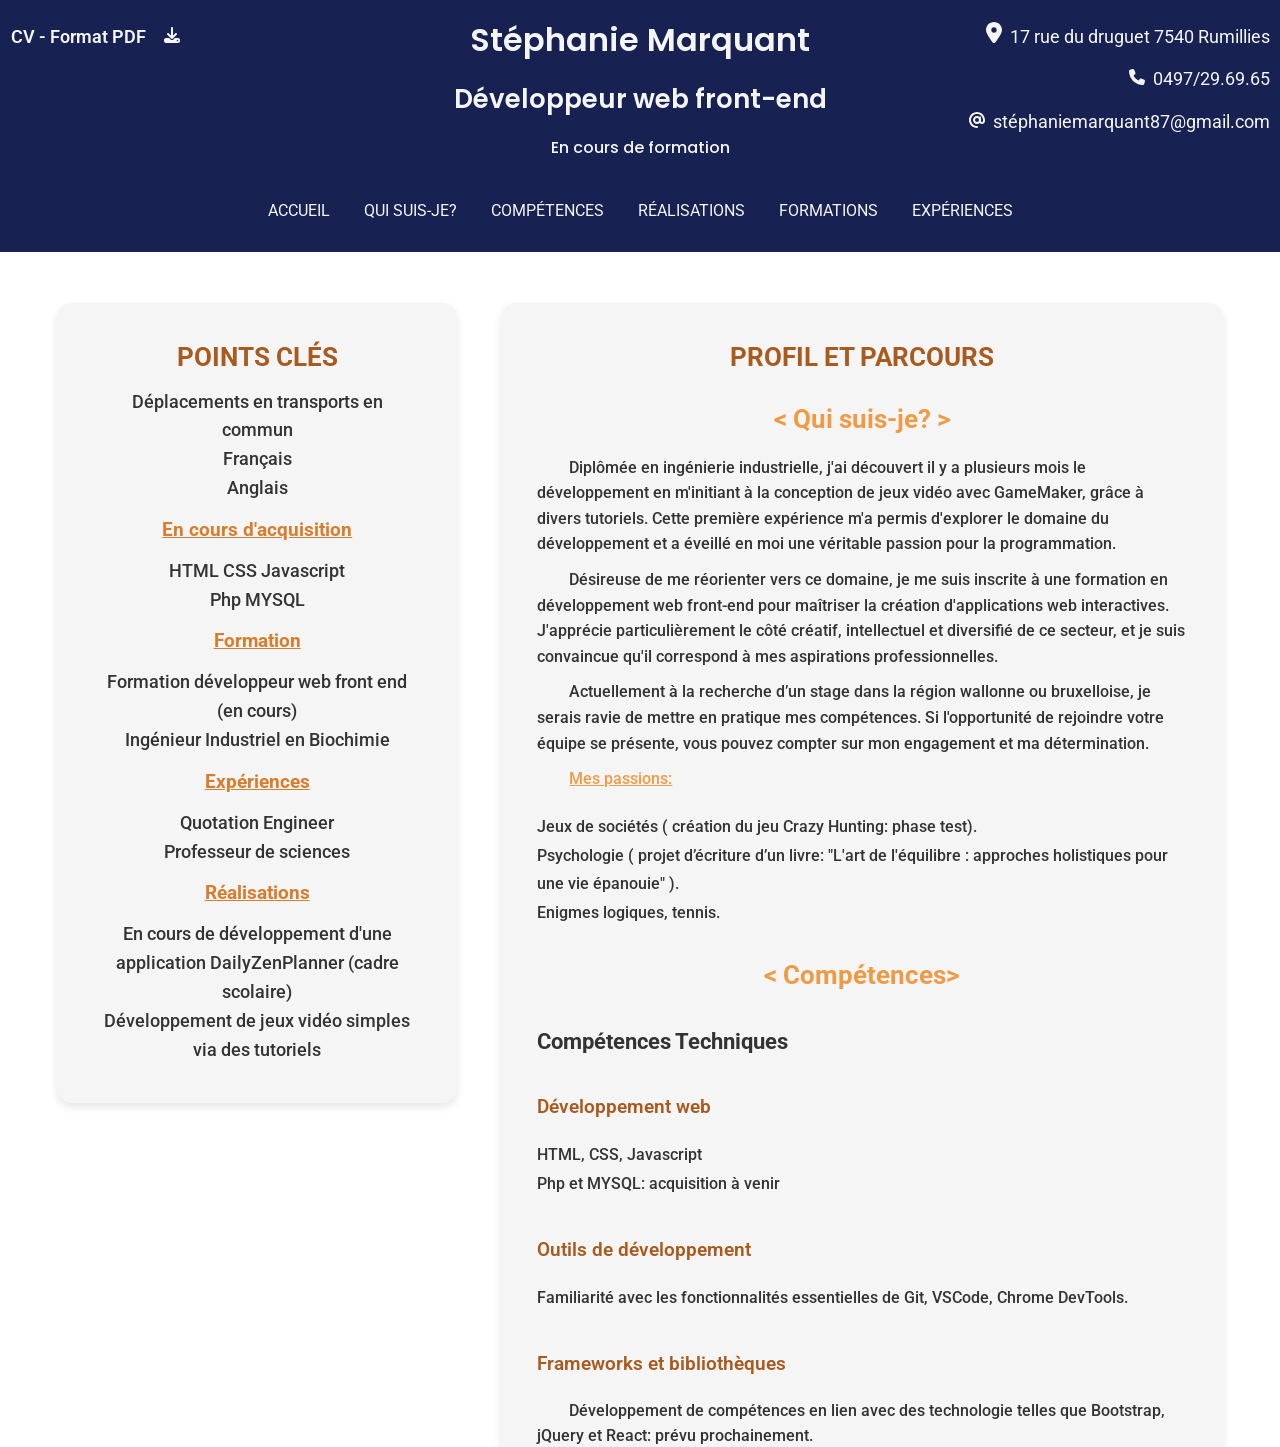
<file: index.html>
<!DOCTYPE html>
<html lang="fr">
<head>
  <meta charset="UTF-8" />
  <meta name="viewport" content="width=device-width, initial-scale=1.0" />

    <!-- Bien que cela soit correct, assure-toi que la balise <meta name="viewport"> est aussi présente et bien formée, ce qui est déjà fait. -->

  <title>CV Stéphanie Marquant- Développeur Front End en formation en recherche de Stage </title>

  <link rel="stylesheet" href="./style.css" />
  <link rel="stylesheet" href="./style-mediaqueries.css" />
  <style>
 
    /* Importation des polices depuis Google Fonts */
    @import url('https://fonts.googleapis.com/css2?family=Roboto:ital,wght@0,100;0,300;0,400;0,500;0,700;0,900;1,100;1,300;1,400;1,500;1,700;1,900&display=swap');
    @import url('https://fonts.googleapis.com/css2?family=Poppins:ital,wght@0,100;0,200;0,300;0,400;0,500;0,600;0,700;0,800;0,900;1,100;1,200;1,300;1,400;1,500;1,600;1,700;1,800;1,900&display=swap');

  </style>
</head>
<body>
 
  <header>
    <div class="flexDirectionColonne">
      <div class="smallScreen infosEtNav flexDirectionLigne">

        <span class="iconeLarge versFooter">
          <a
                id="adresse"
                href="https://www.google.com/maps?q=17+rue+du+Druguet,+7540+Rumillies" target="_blank"
                  class="blanc-bleu "><svg class="iconeLarge" xmlns="http://www.w3.org/2000/svg" viewBox="0 0 384 512"><!--!Font Awesome Free 6.6.0 by @fontawesome - https://fontawesome.com License - https://fontawesome.com/license/free Copyright 2024 Fonticons, Inc.--><path d="M215.7 499.2C267 435 384 279.4 384 192C384 86 298 0 192 0S0 86 0 192c0 87.4 117 243 168.3 307.2c12.3 15.3 35.1 15.3 47.4 0zM192 128a64 64 0 1 1 0 128 64 64 0 1 1 0-128z"/></svg>
          </a
              >
        </span>
        <span>
          <a id="telephone"  href="tel:+32497296965"
                class="blanc-bleu versFooter iconeLarge" ><svg class="iconeLarge" xmlns="http://www.w3.org/2000/svg" viewBox="0 0 512 512"><!--!Font Awesome Free 6.6.0 by @fontawesome - https://fontawesome.com License - https://fontawesome.com/license/free Copyright 2024 Fonticons, Inc.--><path d="M164.9 24.6c-7.7-18.6-28-28.5-47.4-23.2l-88 24C12.1 30.2 0 46 0 64C0 311.4 200.6 512 448 512c18 0 33.8-12.1 38.6-29.5l24-88c5.3-19.4-4.6-39.7-23.2-47.4l-96-40c-16.3-6.8-35.2-2.1-46.3 11.6L304.7 368C234.3 334.7 177.3 277.7 144 207.3L193.3 167c13.7-11.2 18.4-30 11.6-46.3l-40-96z"/></svg>
            </a>
        </span>
        <span>
            <a href="mailto:stephaniemarquant87@gmail.com"  id="adresseMail"
                class="blanc-bleu versFooter iconeLarge"> 
              <svg class="iconeLarge"xmlns="http://www.w3.org/2000/svg" viewBox="0 0 512 512"><!--!Font Awesome Free 6.6.0 by @fontawesome - https://fontawesome.com License - https://fontawesome.com/license/free Copyright 2024 Fonticons, Inc.--><path d="M256 64C150 64 64 150 64 256s86 192 192 192c17.7 0 32 14.3 32 32s-14.3 32-32 32C114.6 512 0 397.4 0 256S114.6 0 256 0S512 114.6 512 256l0 32c0 53-43 96-96 96c-29.3 0-55.6-13.2-73.2-33.9C320 371.1 289.5 384 256 384c-70.7 0-128-57.3-128-128s57.3-128 128-128c27.9 0 53.7 8.9 74.7 24.1c5.7-5 13.1-8.1 21.3-8.1c17.7 0 32 14.3 32 32l0 80 0 32c0 17.7 14.3 32 32 32s32-14.3 32-32l0-32c0-106-86-192-192-192zm64 192a64 64 0 1 0 -128 0 64 64 0 1 0 128 0z"/></svg></a
              >
        </span>
        <span id="sideBarSymbole">
          <ul>
            <div class="toggle-btn" id="toggle-btn">
              <span></span>
              <span></span>
              <span></span>
            </div>
          </ul>
        </span>
      </div>
      <nav id="sideBar" class="content">
        <ul>
          <li ><button class="showAll accueil buttonExperiences" role="button" aria-label="Afficher la section accueil">Accueil</button></li>
          <li><button class="hideModularArea2 showModularArea1" aria-label="Afficher la section points clés" >Points Clés</button></li>
          <li><button class="hideModularArea1 showAllSectionsArea2" aria-label="Afficher la section profil et parcours">Profil et parcours</button></li>
          <li><button class="hideModularArea1 showModularArea2 buttonAboutMe" aria-label="Afficher la section Qui suis-je?">Qui suis-je?</button></li>
          <li><button class="hideModularArea1 showModularArea2 buttonCompetences" role="button" aria-label="Afficher la section compétences">Compétences</button></li>
          <li> <button class="hideModularArea1 showModularArea2 buttonRealisations buttonRealisations" role="button" aria-label="Afficher la section réalisations">Réalisations</button></li>
          <li > <button class="hideModularArea1 showModularArea2 buttonFormations" role="button" aria-label="Afficher la section formations"> Formations</button></li>
          <li ><button class="hideModularArea1 showModularArea2 buttonExperiences" role="button" aria-label="Afficher la section expériences">Expériences</button></li>
          <li><button class="hideModularArea1 hideModularArea2 contacts" aria-label="Afficher la section contacts" >Contacts</button></li>
          <li><button class="hideModularArea1 hideModularArea2 telechargement" aria-label="Afficher la section téléchargement">Documents</button></li>
        </ul>
      </nav>


      <div
          class="itemHeader"
          id="content">
          <h1 class="blanc-bleu fontSizeHeaderh1">Stéphanie Marquant</h1>

          <h2 class="blanc-bleu fontSizeHeaderh2">Développeur web front-end</h2>
          <h3 class="blanc-bleu fontSizeHeaderh3">En cours de formation</h3>
      </div>
        <!-- petit écran<1000 -->
          <!-- Navigation mobile (petit écran) -->
      
        <!-- <nav class="positionAbsolute with-margin-right " id="navBarSpecialSmallScreen">
          <ul class="flexDirectionLigne">
            <li><button class="bleu-clair showModularArea1 showModularArea2" id="Accueil">Accueil</button></li>
            <li>
              <button class="bleu-clair hideModularArea2 showModularArea1" id="infoImportantes">
                  Points Clés
              </button>
            </li>
            <li>
              <button class="bleu-clair hideModularArea1 showModularArea2" id="details">
                  Profil et Parcours
              </button>
            </li>
          </ul>
        </nav> -->
      </div>
        <!-- normal screen >1000 -->
      <div class="normalScreen infosEtNav hideScreen">
        <div class="versFooter contact"id="contacts">
          <ul class="flexDirectionColonne">
            <li >
            <a
                  id="adresse"
                  href="#contact"
                  class="blanc-bleu "><svg class="icone" xmlns="http://www.w3.org/2000/svg" viewBox="0 0 384 512"><!--!Font Awesome Free 6.6.0 by @fontawesome - https://fontawesome.com License - https://fontawesome.com/license/free Copyright 2024 Fonticons, Inc.--><path d="M215.7 499.2C267 435 384 279.4 384 192C384 86 298 0 192 0S0 86 0 192c0 87.4 117 243 168.3 307.2c12.3 15.3 35.1 15.3 47.4 0zM192 128a64 64 0 1 1 0 128 64 64 0 1 1 0-128z"/></svg>&nbsp;&nbsp;17 rue du druguet 7540 Rumillies</a
              >
            </li>
            <li>
              <a id="telephoneComplet" href="#contact"
                class="blanc-bleu" ><svg class="icone" xmlns="http://www.w3.org/2000/svg" viewBox="0 0 512 512"><!--!Font Awesome Free 6.6.0 by @fontawesome - https://fontawesome.com License - https://fontawesome.com/license/free Copyright 2024 Fonticons, Inc.--><path d="M164.9 24.6c-7.7-18.6-28-28.5-47.4-23.2l-88 24C12.1 30.2 0 46 0 64C0 311.4 200.6 512 448 512c18 0 33.8-12.1 38.6-29.5l24-88c5.3-19.4-4.6-39.7-23.2-47.4l-96-40c-16.3-6.8-35.2-2.1-46.3 11.6L304.7 368C234.3 334.7 177.3 277.7 144 207.3L193.3 167c13.7-11.2 18.4-30 11.6-46.3l-40-96z"/></svg>&nbsp;&nbsp;0497/29.69.65
              </a>
            </li>
            <li>
                <a href="#contact" id="adresseMailComplet"
                class="blanc-bleu"> 
                <svg class="icone"xmlns="http://www.w3.org/2000/svg" viewBox="0 0 512 512"><!--!Font Awesome Free 6.6.0 by @fontawesome - https://fontawesome.com License - https://fontawesome.com/license/free Copyright 2024 Fonticons, Inc.--><path d="M256 64C150 64 64 150 64 256s86 192 192 192c17.7 0 32 14.3 32 32s-14.3 32-32 32C114.6 512 0 397.4 0 256S114.6 0 256 0S512 114.6 512 256l0 32c0 53-43 96-96 96c-29.3 0-55.6-13.2-73.2-33.9C320 371.1 289.5 384 256 384c-70.7 0-128-57.3-128-128s57.3-128 128-128c27.9 0 53.7 8.9 74.7 24.1c5.7-5 13.1-8.1 21.3-8.1c17.7 0 32 14.3 32 32l0 80 0 32c0 17.7 14.3 32 32 32s32-14.3 32-32l0-32c0-106-86-192-192-192zm64 192a64 64 0 1 0 -128 0 64 64 0 1 0 128 0z"/></svg>&nbsp;&nbsp;stéphaniemarquant87@gmail.com</a
                >
            </li>
          </ul>
        </div>
        <div class="flexDirectionColonne telechargement versFooter" id="aTelechargerComplet">
          <ul>
            <li><strong>CV - Format PDF</strong><a href="./assets/pdf/cv-stephanie-marquant.pdf" download="CV Stéphanie Marquant- Développeur Web Front End en formation"></a><svg class="icone decalage1em" xmlns="http://www.w3.org/2000/svg" viewBox="0 0 512 512"><!--!Font Awesome Free 6.7.1 by @fontawesome - https://fontawesome.com License - https://fontawesome.com/license/free Copyright 2024 Fonticons, Inc.--><path d="M288 32c0-17.7-14.3-32-32-32s-32 14.3-32 32l0 242.7-73.4-73.4c-12.5-12.5-32.8-12.5-45.3 0s-12.5 32.8 0 45.3l128 128c12.5 12.5 32.8 12.5 45.3 0l128-128c12.5-12.5 12.5-32.8 0-45.3s-32.8-12.5-45.3 0L288 274.7 288 32zM64 352c-35.3 0-64 28.7-64 64l0 32c0 35.3 28.7 64 64 64l384 0c35.3 0 64-28.7 64-64l0-32c0-35.3-28.7-64-64-64l-101.5 0-45.3 45.3c-25 25-65.5 25-90.5 0L165.5 352 64 352zm368 56a24 24 0 1 1 0 48 24 24 0 1 1 0-48z"/></svg></li>
          </ul>
        </div>
          
        <nav class="positionAbsolute with-margin-right " id="navBarHideScreen">
          <ul class="flexDirectionLigne ">
            <li>
              <button class="bleu-clair showModularArea2 showAllSectionsArea2"id="">
                Accueil
              </button>
            </li>
              
            <li>
              <button class="bleu-clair buttonAboutMe" >
                  Qui suis-je?
              </button>
            </li>
            <li>
              <button class="bleu-clair buttonCompetences" id="">
                  Compétences
              </button>
            </li>
            <li>
              <button class="bleu-clair buttonRealisations" id="">
                Réalisations
                </button>
            </li>
            <li>
              <button class="bleu-clair buttonFormations" id=""> 
                Formations
              </button>
            </li>
            <li>
              <button class="bleu-clair buttonExperiences"id="">
                Expériences
              </button>
            </li>
       
          </ul>
        </nav>
      </div>
        <!-- Barre latérale -->

        <!-- Titre principaux -->
    </div>
  </header>
  <div class="partie2 displayBlock" >
    <main id="main">
      <div class="card forSmallScreen displayNone"id="modularAreaSmallScreen">
        <h3 class="center  nuance5">En recherche de stage</h3>
        <div class="paddingIdentite">
        
          <img
          src="./assets/images/photo.png"
                  alt="photo de Stéphanie Marquant"
                  id=""
                  class="colonne centerImage identiteSmallScreen "
          />
          
        </div>

          <h3 class="center">
            <a id="telephoneComplet" href="#contact"
              class=" grisFonce textalignCenter" ><svg class="icone grisFonce" xmlns="http://www.w3.org/2000/svg" viewBox="0 0 512 512"><!--!Font Awesome Free 6.6.0 by @fontawesome - https://fontawesome.com License - https://fontawesome.com/license/free Copyright 2024 Fonticons, Inc.--><path d="M164.9 24.6c-7.7-18.6-28-28.5-47.4-23.2l-88 24C12.1 30.2 0 46 0 64C0 311.4 200.6 512 448 512c18 0 33.8-12.1 38.6-29.5l24-88c5.3-19.4-4.6-39.7-23.2-47.4l-96-40c-16.3-6.8-35.2-2.1-46.3 11.6L304.7 368C234.3 334.7 177.3 277.7 144 207.3L193.3 167c13.7-11.2 18.4-30 11.6-46.3l-40-96z"/></svg>&nbsp&nbsp0497/29.69.65
            </a>
          </h3>
          <h3 class="center">
              <a href="#contact" id="adresseMailComplet"
              class=" grisFonce center"> 
              <svg class="icone"xmlns="http://www.w3.org/2000/svg" viewBox="0 0 512 512"><!--!Font Awesome Free 6.6.0 by @fontawesome - https://fontawesome.com License - https://fontawesome.com/license/free Copyright 2024 Fonticons, Inc.--><path d="M256 64C150 64 64 150 64 256s86 192 192 192c17.7 0 32 14.3 32 32s-14.3 32-32 32C114.6 512 0 397.4 0 256S114.6 0 256 0S512 114.6 512 256l0 32c0 53-43 96-96 96c-29.3 0-55.6-13.2-73.2-33.9C320 371.1 289.5 384 256 384c-70.7 0-128-57.3-128-128s57.3-128 128-128c27.9 0 53.7 8.9 74.7 24.1c5.7-5 13.1-8.1 21.3-8.1c17.7 0 32 14.3 32 32l0 80 0 32c0 17.7 14.3 32 32 32s32-14.3 32-32l0-32c0-106-86-192-192-192zm64 192a64 64 0 1 0 -128 0 64 64 0 1 0 128 0z"/></svg>&nbsp&nbspstéphaniemarquant87@gmail.com</a
              >
            </h3>
      </div>
    
      <div class="cardContainerAside" id="modularArea1">
          
        <div class="card" id="idCard1">
          <h2 class="nuance5 center">Points Clés</h2>
          <ul class="flexDirectionColonne textAlignCenter justifyContentCenter alignItemCenter">
            <li>Déplacements en transports en commun
            </li>
            <li>Français</li>
            <li>Anglais</li>
          </ul>
           
              <!-- <div id="pointsCle" class="cardResume"> -->
            <!-- <section class="section flexDirectionColonne gridItem2"> -->
          <h3 class=" underline nuance4 center">En cours d'acquisition</h3>
          <ul class="textAlignCenter justifyContentCenter alignItemCenter">
            <li>HTML CSS Javascript</li>
            <li>Php MYSQL</li>
          </ul>
            <!-- <section class="flexDirectionColonne gridItem3" id="formation"> -->
          <h3 class="underline nuance4 center"> Formation </h3>
          <ul class="textAlignCenter justifyContentCenter alignItemCenter">
            <li>
                    Formation développeur web front end (en cours)
            </li>
            <li>
                    Ingénieur Industriel en Biochimie
            </li>
          </ul>
            <!-- </section> -->
            <!-- <section class="section flexDirectionColonne" id="experience"> -->
          <h3 class="underline nuance4 center"> Expériences</h3>
          <span id="experience"></span>
          <ul class="textAlignCenter justifyContentCenter alignItemCenter">
            <li>Quotation Engineer</li>
            <li>Professeur de sciences</li>
          </ul>
            <!-- </section> -->
            <!-- <section class="textSection flexDirectionColonne gridItem4"> -->
          <h3 class="underline nuance4 center">Réalisations</h3>
          <ul class="justifyContentCenter  textAlignCenter alignItemCenter">
            <li> En cours de développement d'une application DailyZenPlanner (cadre scolaire)</li>
            <li> Développement de jeux vidéo simples via des tutoriels</li>   
          </ul>
            <!-- </section> -->
        </div>
  
      </div>
        
       
        
      <div class="cardContainer2 scrollable modularArea2 card " id="modularArea2">
            <!-- </div> -->
        <h2 class="nuance5 center">Profil et parcours</h2>
        <section
                class=" sectionModulable visibleDeBase"
                id="aboutMeSection"
        >
              
            
          <div class="flexDirectionColonne">
            <h3 class="textorange nuance3 center">&#60; Qui suis-je? &#62;</h3>
            <img
              src="./assets/images/photo.png"
                      alt="photo de Stéphanie Marquant"
                      id="imgIdentiteProfil"
                      class="colonne centerImage identite" 
              />
            <p >
  
              Diplômée en ingénierie industrielle, j'ai découvert il y a plusieurs mois le développement en m'initiant à la conception de jeux vidéo avec GameMaker, grâce à divers tutoriels. Cette première expérience m'a permis d'explorer le domaine du développement et a éveillé en moi une véritable passion pour la programmation.
            </p>
            <p>Désireuse de me réorienter vers ce domaine, je me suis inscrite à une formation en développement web front-end pour maîtriser la création d'applications web interactives. J'apprécie particulièrement le côté créatif, intellectuel et diversifié de ce secteur, et je suis convaincue qu'il correspond à mes aspirations professionnelles.</p>
                  
            <p>
                  Actuellement à la recherche d’un stage dans la région wallonne ou bruxelloise, je serais ravie de mettre en pratique mes compétences. Si l'opportunité de rejoindre votre équipe se présente, vous pouvez compter sur mon engagement et ma détermination.
            </p>
            <p><span class="textorange nuance3 center passion underline">Mes passions: </span>
              </p>
            <ul>
              <li>Jeux de sociétés ( création du jeu Crazy Hunting: phase test).</li>
              <li>Psychologie ( projet d’écriture d’un livre: "L'art de l'équilibre :
                approches holistiques pour une vie épanouie" ).</li>
              <li>Enigmes logiques, tennis.</li>
            </ul>
           
          </div>
        </section>
            
        <section class=" flexDirectionColonne sectionModulable" id="competencesSection">
          <div class="flexDirectionColonne textSection " id="competenceTechnique">
            <h3 class="center textorange nuance3">&#60; Compétences&#62;</h3>
            <h4 class=" textorange nuance5"> Compétences Techniques</h4>
            <div id="developpement-web">
              <h5>Développement web</h5>
              <ul>
                <li>HTML, CSS, Javascript</li>
                <li>Php et MYSQL: acquisition à venir</li>
                </ul>
            </div>
      
            <div id="outils-dev">
              <h5>Outils de développement</h5>
              <ul>
                <li>
                    Familiarité avec les fonctionnalités essentielles de Git,
                    VSCode, Chrome DevTools.
                </li>
                </ul>
              </div>
            <div id="frame">
              <h5>Frameworks et bibliothèques</h5>
              <p>
                      Développement de compétences en lien avec des technologie telles
                      que Bootstrap, jQuery et React: prévu prochainement.
              </p>
            </div>
          </div>
          <div class=" flexDirectionColonne " id="competencePersonnelle">
            <h4 class="textorange nuance5"> Compétences personnelles </h4>
            <div class="image-container">
              <img
                      src="./assets/images/photocvclairfinal.png"
                      
                      alt="Mes atouts"
                      class="image-style"
                />
              <div class="overlayLarge noir ">
                <ul>
                  <li class="textOverlay atout1">Analytique</li>
                  <li class=" textOverlay atout2">Critique</li>
                  <li class="textOverlay atout3">Créative</li>
                  <li class="textOverlay atout4">Engagée</li>
                  <li class="textOverlay atout5">Flexible</li>
                  <li class="textOverlay atout6">Réceptive</li>
                </ul>
              </div>
              <!-- <span class="textOverlay atout1">Analytique</span>
              <span class=" textOverlay atout2">Critique</span>
              <span class="textOverlay atout3">Créative</span>
              <span class="textOverlay atout4">Engagée</span>
              <span class="textOverlay atout5">Flexible</span>
              <span class="textOverlay atout6">Réceptive</span>
           -->
            </div>
          </div>
        </section>
        <section class="sectionModulable flexDirectionColonne realisation" id="realisationsSection">
          <div
                  class="textSection  flexDirectionColonne"
                  id="texteRealisation"
            >
            <h3 class="textorange nuance3 center">&#60; Mes réalisations &#62;</h3>

            <h4>Développement d'une application web dynamique (projet scolaire en cours)</h4>

            <p> Dans le cadre de ma formation, je participe à la conception et au développement d’une application web complète, en suivant un processus structuré : wireframing, cahier des charges, conception en HTML/CSS, et intégration de fonctionnalités dynamiques avec JavaScript, PHP et MySQL pour permettre à l’utilisateur de gérer ses données. <a href="https://steph33a.github.io/dailyZenPlannerExplication/" style="color:blue"> Lien vers la description de l'application </a> avec le mot de passe marqAlexJul1584.</p>

            <h4>Création d'un CV interactif one-page</h4>
            <p>J'ai conçu une interface web one-page réactive sans recourir à des CMS, en mettant l'accent sur une expérience utilisateur fluide et cohérente sur tous les appareils. L'interface s'ajuste dynamiquement à la taille de l'écran et aux actions de l'utilisateur. J'ai utilisé JavaScript et CSS avancé pour assurer une navigation fluide.</p>
            <h5>Compétences clés :</h5>
            <ul>
              <li><strong>JavaScript</strong>: Manipulation du DOM, gestion des événements pour des interactions dynamiques (affichage/masquage de sections)</li>
              <li><strong>CSS</strong>: Mise en page flexible ( clamp(), Flexbox,etc.), gestion des classes dynamiques et media queries</li>
              <li><strong>Responsive Design</strong>: Adaptation de l'interface avec des techniques modernes pour une expérience fluide sur tous les écrans</li>
            </ul>
    
            <h4>Programmation de jeux vidéo</h4>
            <p>
              J’ai apprehendé la programmation de jeux video grâce a ces tutoriels : 
              <ul>
                <li>"Créer son shooter" de Maxime de Créer Son Jeu.fr RPG maker</li>
                <li>"Little Town" de Game Maker</li>
                <li>tutoriel Action RPG de Shaun Spalding</li>
              </ul>
            </p>
            <p>
              Au fil de ces expériences, j'ai enrichi ma compréhension de la logique de la programmation et de la syntaxe de GML, en concevant des mécaniques de jeu captivantes et des environnements interactifs et attrayants.
            </p>
            <p> Ces diverses expériences m'ont permis d'acquérir des bases en programmation et en conception, tout en stimulant ma créativité face aux défis techniques,
            </p>
          </div>
          <div
                  class=" flexDirectionColonne"
                  id="imageRealisation"
          >
              
          </div>
        </section>
        <section class="sectionModulable flexDirectionColonne formation" id="formationsSection">
            
          <h3 class="textorange nuance3 center">&#60; Formations &#62;</h3>
          <p>
                  Au cours de mes formations, j'ai renforcé mes compétences en pensée
                  logique et en résolution de problèmes, en abordant des situations
                  complexes et en trouvant des solutions efficaces. voir plus
          </p>
          <ul>
            <li class="flexDirectionLigne">
              <span class="noWordWrap">2024</span>
              <div class="flexDirectionColonne">
                <strong class="decalage1em">IFAPME, Tournai- Developpeur Front End (en cours)</strong>
                <ul class="decalage1em">
                  <li class="puce">Languages de balisage et de style HTML CSS</li>
                  <li class="puce">Javascript pour programmation en front end </li>
                  <li class="puce">Programmation en bases de données et utilisation de MySQL</li>
                  <li class="puce">Mise en œuvre des connaissances acquises dans des projets concrets</li>
                </ul>
              </div>
              
            </li>
              <li class="lineHeight1 weight300">2017<span class="decalage1em weight300">IFAPME, Tournai- Accueillante d'enfants</span></li>
              <li class="lineHeight1 weight300">2012 <span class="decalage1em weight300">FOREM, Mons- Conseiller en énergie</span> 
              <!-- <ul>
                <p>
                  Sujets abordés: audit énergétique, comptabilité
                    énergétique,énergies renouvelables
                </p>
              </ul> -->
              </li>
              <li class="lineHeight1">2011-2012<span class="decalage1em">Forem, Tournai- Anglais</span></li>
             
              <li class="lineHeight1 flexDirectionLigne"
              >
                <span class="noWordWrap">2005-2010</span>
                <span class="decalage1em wordWrap">Haute Ecole Professionnelle Condorcet, Charleroi
                    - Diplôme de Master en sciences de l’ingénieur industriel
                    finalité biochimie</span></li>
              
                <ul >
                  <li class="puce decalageImportant">Sujets transversaux abordés : gestion de projets et de la qualité, gestion entrepreneuriale.</li>
                  <li class="puce decalageImportant"><strong><a href="">Obtention du prix du meilleur plan d'affaires en 2009.</a></strong></li>
                </ul>
              
              <li class="lineHeight1">
                  2005&nbsp;&nbsp; Sainte Union, Tournai—CESS option sciences appliquées
              </li>
            </ul>
          </section>
          <hr />
          <section
                class="section sectionModulable flexDirectionColonne alignementDroit"
                id="experiencesSection">
            <h3 class="textorange nuance3 center experience">&#60; Expériences &#62;</h3>
            <p>
                  La diversité de mes expériences m'a permis de développer des
                  compétences variées, notamment dans la réalisation de devis
                  techniques, la gestion de budgets et l'organisation de tâches dans
                  des délais impartis.
            </p>
   
            <ul >
              <li class="lineHeight1 flexDirectionLigne">
                <span class="dates">2017</span>
                <span class="decalage1em">Service d’accueil d’enfants, Leuze en Hainaut —
                  Accueillante d’enfants</span> 
              </li>
              <li class="lineHeight1 flexDirectionLigne">
                <span class="noWordWrap">2013-2016</span>
                <ul>
                  <li><span class="decalage1em">Péruwelz — Quotation Engineer</span></li></li>
                  <li class=" puce wordWrap decalage1em">Manipulation de données excel et de tableaux excels</li>
                  <li class="puce decalage1em">Programmation excel</li>
                  <li class="puce wordWrap decalage1em">Estimation de coûts et réalisation de devis</li>
                  </ul>
                </ul>
                
  
              <li class="lineHeight1 flexDirectionLigne">
                <span class="noWordWrap">2011-2012</span>
                <ul>
                  <span class="wordWrap decalage1em">Divers écoles de Tournai — divers intérims dans le
                      milieu de l’enseignement</span>
                  <li class="puce decalage1em">Capacité à vulgariser</li>
                  <li class="puce decalage1em">Gestion du temps</li>
                  <li class="puce decalage1em">Organisation de la matière</li>
                </ul>
                  
              </li>
              <li class="lineHeight1 flexDirectionLigne">
                <span class="dates">2010</span>
                <span class="decalage1em noWordWrap">Galactic, Escanaffles —Stagiaire</span> 
              </li>
              <li class="lineHeight1 flexDirectionLigne">
                <span class="dates">2008</span>
                <span class="decalage1em noWordWrap">Biohainaut, Mons — Stagiaire</span> 
              </li>
          
            </ul>
          </section>
          <hr />
        </div>
      </div>
    </main>
  </div>
    
    
  <footer id="footer"class="card ">
    <h2 class="nuance5 center">Contacts et documents</h2>
    <div id="footerContent">
      <div class="flexDirectionColonne marginLeft" id="footerContact ">
        <h3 class="nuance4 center">Contactez-moi</h3>
        <ul>
          <li><a href="https://www.google.com/maps?q=17+rue+du+druguet+7540+Rumillies" >17 rue du druguet 7540 Rumillies</a></li>
          <li><a href="tel:+32497296965" >0497/29.69.65</a></li>
          <li><a href="mailto:stephaniemarquant87@gmail.com" >stéphaniemarquant87@gmail.com</a></li>
        </ul>
      </div>
       
      <div class="flexDirectionColonne marginRight" id="footerTelechargement">
        <h3 class="nuance4 center">Documents en ligne et  téléchargeables  </h3>
        <ul class="">
          <li class="flexDirectionLigne justifyContentCenter"><strong>CV - Format PDF</strong><a href="./assets/pdf/cv-stephanie-marquant.pdf"  download="CV Stéphanie Marquant- Développeur Web Front End en formation"><svg class="icone noir decalage1em  center"xmlns="http://www.w3.org/2000/svg" viewBox="0 0 512 512"><!--!Font Awesome Free 6.7.1 by @fontawesome - https://fontawesome.com License - https://fontawesome.com/license/free Copyright 2024 Fonticons, Inc.--><path d="M288 32c0-17.7-14.3-32-32-32s-32 14.3-32 32l0 242.7-73.4-73.4c-12.5-12.5-32.8-12.5-45.3 0s-12.5 32.8 0 45.3l128 128c12.5 12.5 32.8 12.5 45.3 0l128-128c12.5-12.5 12.5-32.8 0-45.3s-32.8-12.5-45.3 0L288 274.7 288 32zM64 352c-35.3 0-64 28.7-64 64l0 32c0 35.3 28.7 64 64 64l384 0c35.3 0 64-28.7 64-64l0-32c0-35.3-28.7-64-64-64l-101.5 0-45.3 45.3c-25 25-65.5 25-90.5 0L165.5 352 64 352zm368 56a24 24 0 1 1 0 48 24 24 0 1 1 0-48z"/></svg></a></li>
          <li class="flexDirectionLigne justifyContentCenter"><strong>Prix du concours du meilleur plan d'affaires 2009 - Format PDF</strong><a href="./assets/pdf/concours-du-meilleur-plan-d'affaire.pdf"  download="Meilleur Plan d'affaire"><svg class="icone noir decalage1em  center"xmlns="http://www.w3.org/2000/svg" viewBox="0 0 512 512"><!--!Font Awesome Free 6.7.1 by @fontawesome - https://fontawesome.com License - https://fontawesome.com/license/free Copyright 2024 Fonticons, Inc.--><path d="M288 32c0-17.7-14.3-32-32-32s-32 14.3-32 32l0 242.7-73.4-73.4c-12.5-12.5-32.8-12.5-45.3 0s-12.5 32.8 0 45.3l128 128c12.5 12.5 32.8 12.5 45.3 0l128-128c12.5-12.5 12.5-32.8 0-45.3s-32.8-12.5-45.3 0L288 274.7 288 32zM64 352c-35.3 0-64 28.7-64 64l0 32c0 35.3 28.7 64 64 64l384 0c35.3 0 64-28.7 64-64l0-32c0-35.3-28.7-64-64-64l-101.5 0-45.3 45.3c-25 25-65.5 25-90.5 0L165.5 352 64 352zm368 56a24 24 0 1 1 0 48 24 24 0 1 1 0-48z"/></svg></a></li>
          <li><span style="display: block;"><a href="https://steph33a.github.io/dailyZenPlannerExplication/" style="color:blue">Lien vers la description du projet dailyZenPlanner</a></span><span style="display: block;">avec le mot de passe:marqAlexJul1584</span> </li>

        </ul>

      </div>
    </div>
  </footer>
  <script src="fichier.js"></script>  
</body> 
</html>
</file>
<file: style.css>
html {
  scroll-behavior: smooth;
}

:root {
  --viewport-height: 100vh;
  --viewport-width: 100vw;
  --header-width: 100vw;
  --color-orange-fonce: #f09a45;
  --color-orange-clair: #fbd3a0;
  --color-bleu-moyen: #4668a7;
  --color-bleu-fonce: #172152;
  --color-blanc-bleu: #bdc8db;
  --color-gris-bleute: #f5f5f5;
}

/* ------------------elément commun et classe générales--------------------------------------- */

* {
  /* Utilisez box-sizing: border-box pour inclure le padding et les bordures dans la largeur totale des éléments. */
  box-sizing: border-box;
}

.displayBlock {
  display: block;
}
.displayNone {
  display: none;
}
/* sélecteur plus spécifique pour forcer l'affichage ou le non affichage de la section */
.card .displayNone {
  display: none;
}
.card .displayBlock {
  display: block;
}
/* Pour afficher ou non les navigations suivant la taille de l'écran*/
.normalScreen {
  display: block;
}
.smallscreen {
  display: none;
}
body {
  font-family: "Roboto", sans-serif;
  width: 100%;
  margin: 0;
  padding: 0;
  border-width: 0px;
  /* text-align: center; */
  text-decoration: none;
  font-style: normal;
  /* text-transform: none; */
  font-weight: 400;
  background-color: white;
  color: var(--color-bleu-fonce);
  font-size: clamp(1rem, 1vw, 1rem);
}
a {
  text-decoration: none;
}

.flexDirectionLigne {
  width: 100%;
  display: flex;
  flex-direction: row;
  margin: 0% auto;
  gap: 0rem 1rem 0rem 1rem;
}

.flexDirectionColonne {
  display: flex;
  flex-direction: column;
}
/* -au niveau du style (couleur , caractère)- */
.card {
  /* padding: 2em; */
  padding: clamp(1rem, 1.4em, 3rem);
  background-color: var(--color-gris-bleute); /* Fond blanc cassé */
  color: #333333; /* Texte gris foncé */
  border-radius: 15px;
  box-shadow: 0 4px 8px rgba(0, 0, 0, 0.1);
}

.textorange {
  color: var(--color-orange-fonce);
}
.nuance1 {
  color: #fbd3a0;
}
.nuance2 {
  color: #f5b56d;
}
.nuance3 {
  color: #f09a45;
}
.nuance4 {
  color: #d87c2d;
}
.nuance5 {
  color: #a95a1e;
}
.grisFonce {
  color: #333333;
}
.underline {
  text-decoration: underline;
}
.forSmallScreen .icone {
  fill: #333333;
  width: 20px;
}

.blanc-bleu {
  color: var(--color-gris-bleute);
}
.bleu-clair {
  color: var(--color-gris-bleute);
}

.bleuFonceTexte {
  color: var(--color-bleu-fonce);
}
.strong {
  font-style: italic;
}
.fontSizeHeaderh1,
.fontSizeHeaderh2,
.fontSizeHeaderh3 {
  color: var(--color-gris-bleute);
  font-style: normal;
  font-weight: 600;
  margin: 1rem auto;
  font-family: "Poppins", serif;
}
.fontSizeHeaderh1 {
  font-size: clamp(24px, 3em, 32px);
}
.fontSizeHeaderh2 {
  font-size: clamp(22px, 2.2em, 26px);
  font-weight: 600;
}
.fontSizeHeaderh3 {
  font-size: clamp(14px, 1em, 16px);
  font-weight: 500;
}
.with-margin-right {
  margin-right: 0%;
  margin-top: 0px;
}
.textIndent {
  text-indent: 5%;
}
.icone {
  fill: var(--color-gris-bleute);
  width: 16px;
  height: auto;
}
.icone.noir {
  fill: #333333;
  width: 14px;
  height: auto;
}
.justifyContentCenter {
  justify-content: center;
}
.center {
  text-align: center;
}
.cardContainer2 #identite .centerImage {
  margin: left 50% !important;
  text-transform: translate(-50%, -50%) !important;
}
li {
  list-style: none;
}
.justifyContentCenter {
  justify-content: center;
}
.alignItemCenter {
  align-items: center;
}
.wordWrap {
  word-wrap: break-word;
}
.noWordWrap {
  white-space: nowrap;
}
.weight300 {
  font-weight: 300;
}
strong {
  font-weight: 600;
}
.smallscreen {
  display: none;
}
.style1 {
  font-size: clamp(16px, 1.2em, 18px);
  color: #333333;
  font-weight: 500;
}
.iconeLarge {
  width: 100px;
  height: auto;
}
.decalage1em {
  margin-left: 1em;
}
.card li {
  color: #333333;
}
/* ----------------------------------------structure générale,format des card-------------------------- */
header {
  position: relative;
  background-color: var(--color-bleu-fonce);
  padding: 0% 0% 0% 0%;
  text-align: center;
  width: 100%;
  height: clamp(250px, 28vh, 400px);
  display: flex;
  flex-direction: column;
  color: white;
  font-family: "Roboto", sans-serif;
  z-index: 0;
}

header li {
  color: var(--color-gris-bleute);
  font-size: clamp(16px, 2em, 18px);
}
/* -----------------contact---------------------- */
#contact.smallscreen {
  display: none;
}
.smallScreen.infosEtNav {
  display: none;
}

.infosEtNav.hideScreen {
  display: block;
}
#contacts {
  display: block;
  position: absolute;
  top: 0%;
  right: 0%;
  display: flex;
  flex-direction: column;
  padding: 0px;
}
#contacts ul {
  display: flex;
  flex-direction: column;
  flex-wrap: wrap;
  justify-content: right;
}
#contacts li {
  text-align: center;
  padding: 5px 10px;
  color: var(--color-gris-bleute);
  text-align: right;
}

/* ................nav''''''''''''''''''''' */

#navBarSpecialSmallScreen {
  display: none;
}
#navBarHideScreen {
  position: absolute;
  display: block;
  bottom: 10%;
  left: 50%;
  transform: translate(-50%, 0%);
}
nav ul {
  display: flex;
  flex-direction: row;
  justify-content: center;
  gap: 0px;
  margin: 0;
  list-style: none;
  padding-inline-start: 0px;
}
#navBarHideScreen ul {
  display: flex;
  flex-direction: row;
  justify-content: space-around;
  gap: 20px;
  margin: 0;
  list-style: none;
  padding-inline-start: 0px;
}
#navBarSpecialSmallScreen {
  display: none;
}
#navBarSpecialHideScreen {
  display: block;
}
nav li {
  margin-bottom: 0em;
}
nav li button {
  list-style: none;
  color: #f5f5f5;
  text-transform: uppercase;
  white-space: nowrap;
  font-family: "Roboto", sans-serif;
  font-size: clamp(14px, 1.5em, 16px);
}

#navBarHideScreen li button {
  background-color: #172152;
  border: 2px solid transparent;
  padding: 5px 5px;
  border-radius: 5px;
  transition: all 0.3s ease;
  cursor: pointer;
}
nav ul li button:hover {
  color: #172152;
  border: 2px solid transparent;
  background-color: rgba(249, 247, 247, 0.809);
}
#navBarHideScreen ul li button:hover {
  color: #172152;
  border: 2px solid transparent;
  background-color: rgba(249, 247, 247, 0.809);
  padding: 5px 5px;
  cursor: pointer;
  transform: scale(1.1);
  box-shadow: 0 4px 8px rgba(0, 0, 0, 0.1);
}

.toggle-btn {
  display: none;
}

#sideBar {
  display: none;
}

.identite {
  width: 180px;
  height: auto;

  object-fit: cover;
  border-radius: 50%;
  padding-bottom: 3%;
  padding-top: 3%;
}

.paddingIdentite {
  padding-right: 50%;
  padding-left: 50%;
}

nav #sideBar {
  display: none;
}
.toggle-btn {
  display: none;
}

div.telechargement {
  display: inline-block;
  position: absolute;
  top: 0%;
  left: 0%;
  display: flex;
  flex-direction: column;
  padding: 0px;
}
div.telechargement {
  cursor: pointer;
  background-color: rgba(0, 0, 0, 0);
  border: none;
  font-family: "Roboto", sans-serif;
  font-size: clamp(14px, 1.5em, 16px);
  margin: 0% 4% 0% 0%;
  width: 20%;
}

#contact ul {
  line-height: 50em;
}
div.telechargement ul {
  display: flex;
  flex-direction: column;
  flex-wrap: wrap;
  justify-content: left;
  padding-inline-start: 0.5%;
}
div.telechargement li {
  text-align: center;
  padding: 5px 10px;
  color: var(--color-gris-bleute);
  text-align: left;
}

/* --------------------main-------------------------- */

main {
  width: 100%;
  background: white;
  display: flex;
  flex-direction: row;
  padding: 3%;

  gap: min(3%, 25px);

  margin-top: 1%;
  justify-content: space-evenly;
  flex-grow: 1;
  color: #333333;
}

#modularArea1.normalWidth {
  width: min(35%, 400px);
}
.smallScreenWidth {
  width: 100%;
}
.cardContainerAside ul {
  display: flex;
  flex-direction: column;
  flex-wrap: wrap;
  padding-left: clamp(20px, 1em, 50px);
  padding-right: clamp(20px, 1em, 50px);
  color: #333333;
}

.cardContainerAside li {
  text-align: center;
  font-size: clamp(16px, 1.2em, 18px);
}

#modularArea2.normalWidth {
  width: 60%;
}

.cardContainer2 section {
  margin: auto;
}

.cardContainer2 h2,
.cardContainerAside h2 {
  font-size: clamp(20px, 2em, 26px);
  font-weight: 700;
  text-transform: uppercase;
}
.cardContainer2 h3 {
  font-size: clamp(18px, 2em, 26px);
  font-weight: 700;
}
.cardContainer2 h4 {
  font-size: clamp(1rem, 1.6em, 1.4rem);
  font-weight: 700;
  color: #333333;
  margin-block-start: 1em;
  margin-block-end: 0.8em;
}
.cardContainer2 h5 {
  font-size: clamp(1rem, 1.2em, 1.2rem);
  font-weight: 600;
  color: #a95a1e;
  margin-block-start: 1.2em;
  margin-block-end: 1.2em;
}

#formations h4 center .passion {
  font-size: clamp(1rem, 1em, 1.2rem);
}

#containerBody {
  width: 100%;
  height: 100%;
}
.cardContainer2 li {
  font-weight: 500;
}

.cardContainer2 li .puce {
  list-style: circle;
}
.realisation li {
  list-style: circle;
}
.cardContainer2 #identite {
  width: 150px;
  height: 150px;
  object-fit: cover;
  border-radius: 40%;
}
.cardContainer2 .lineHeight1 {
  line-height: 1.8rem;
  margin: 0.8% 0 0.8%;
}

h4 {
  font-size: 1rem;
  font-weight: 600;
}

p {
  text-indent: 5%;
  font-size: clamp(1rem, 1em, 1.2rem);
  text-align: left;
  justify-content: center;
  margin-bottom: 1.6rem;
  line-height: 1.6rem;
  font-weight: 500;
  margin: 5px 0px;
}
#texteRealisation li {
  margin-left: 5%;
}
.cardContainer2 .marginLeft {
  margin-left: 5%;
}

.image-container {
  width: max(40%, 280px);
  height: max(40%, 280px);
  display: block;
  position: relative;
  margin: 0 auto;
  z-index: 0;
  margin: 5% auto 5% auto;
  border-radius: 10px;
}
img {
  width: 100%;
  height: 100%;
  object-fit: cover;

  margin: auto auto;
  z-index: 1;
  border-radius: 10px;
}

.card .image-container .overlayLarge ul {
  position: absolute;
  display: flex;
  flex-direction: row;
  flex-wrap: wrap;
  justify-content: center;
  height: max(30%, 50px);
  bottom: 1%;
  left: 0%;
  gap: 5%;
  line-height: 1.4;
  padding: 0px;
  padding-inline-start: 0px;
  z-index: 10;
  background-color: rgba(0, 0, 0, 0.5);
  margin: 0%;
  font-weight: 700;
}
.card .image-container ul .textOverlay {
  color: white;
  text-shadow: 4px 4px 8px rgba(0, 0, 0, 0.8);
  text-align: center;
  font-size: clamp(16px, 1.4vw, 20px);
}
.card .image-container ul :hover {
  background-color: rgba(0, 0, 0, 0.7);
  transform: scale(1.2);
}

a {
  text-decoration: none;
  color: #333333;
  font-family: sans-serif;
  line-height: 1.8;
  text-align: center;
  font-size: clamp(16px, 1.2em, 18px);
  font-family: "Roboto", sans-serif;
}
#idCard2 {
  margin-top: 8%;
}

ul,
li {
  line-height: 1.8rem;
  padding-inline-start: 0px;
}
h2 {
  margin-bottom: 0.8rem;
}
h2,
h3 {
  margin-top: 1rem;
  margin-bottom: 1rem;
}
.cardContainer2 {
  gap: 1.5rem;
}
section {
  padding: 0 2%;
}
.nuance2.left {
  margin-left: 60px;
}
#modularArea1 {
  font-weight: 500;
}
footer {
  display: block;
}
footer {
  padding: 2%;
}
#footerContent {
  justify-content: space-evenly;
}
footer .marginleft {
  margin-left: 5%;
}
footer .marginright {
  margin-right: 5%;
}
footer ul,
footer li,
footer strong,
footer a {
  padding: 0px;
  text-align: center;
  font-size: 1rem;
  font-family: "roboto", sans-serif;
  line-height: 1.8em;
}
#footerContent {
  display: flex;
  flex-direction: row;
}

#experiencesSection ul {
  margin-block-start: 0em;
  margin-block-end: 0em;
}

/* ------------------------------------------------------barre de séparations utilisés dans tout le document à voir-------------------------------------------------- */

hr {
  border-top: 3px solid #0a0f29;
  width: 80%;
  max-width: 960px;
  margin: 20px auto;
  border: none;
}

/*-------------------------------- effets et interractions--------------------------- */

header,
section,
main {
  transition: background-color 0.3s ease, color 0.3s ease;
}

/* a:focus,
button:focus {
  outline: 2px solid var(--color-orange-foncé);
}
.pop-up {
  position: fixed;
  right: 1rem;
  bottom: 2rem;
  height: 250px;
  width: 520px;
  text-align: center;
  background: var(--color-bleu-fonce);
  border-radius: 76% 24% 90% 10%/ 20% 85% 15% 80%;
  box-shadow: 0 5px 10px var(--color-bleu-clair);
  opacity: 0;
  transform: translateX(400px);
} */
.cardContainer2 li {
  font-weight: 500;
  /* text-indent: 5%; */
  font-size: clamp(1rem, 1em, 1.2rem);
}
.cardContainer2 #formationsSection li {
  font-weight: 500;
  text-indent: 0%;
  font-size: clamp(1rem, 1em, 1.2rem);
}
.cardContainer2 #experiencesSection li {
  font-weight: 500;
  text-indent: 0%;
  font-size: clamp(1rem, 1em, 1.2rem);
}
.decalageImportant {
  margin-left: 5.8em;
}
</file>
<file: style-mediaqueries.css>
@media screen and (max-width: 1000px) {
  #navBar {
    display: none;
  }
  main {
    gap: 2vh;
  }

  #contact.smallscreen {
    display: block;
    height: 50px;
  }
  .smallScreen.infosEtNav {
    display: flex;
    flex-direction: row;
    height: 50px;
    justify-content: flex-end;
    gap: 20px;
    align-items: center;
  }

  .toggle-btn {
    display: flex;
    flex-direction: column;
    margin-top: 5px;
    gap: 3px;
    position: relative;
    cursor: pointer;
    height: 30px;
    width: 40px;
    z-index: 200;
  }
  .toggle-btn span {
    width: 40px;
    height: 8px;
    border-radius: 5px;
    background: white;
    display: block;
    transition: 0.3s ease;
  }

  .toggle-btn.active span:nth-child(1) {
    transform: rotate(45deg);
    position: absolute;
    top: 0;
    top: 0;
  }
  .toggle-btn.active span:nth-child(2) {
    opacity: 0;
  }
  .toggle-btn.active span:nth-child(3) {
    transform: rotate(-45deg);
    position: absolute;
    bottom: 0;
    top: 0;
  }
  .toggle-btn.active ~ .content {
    opacity: 0.3;
  }

  .content {
    transition: opacity 0.3s ease;
    padding: 2px;
    background-color: #f0f0f0;
  }
  #navBarSpecialSmallScreen {
    display: block;
  }
  #sideBarSymbole ul {
    padding-inline-start: 0px;
  }

  #sideBar {
    display: none;
    position: absolute;
    top: 0px;
    right: -150px;
    width: 150px;
    height: auto;
    background-color: rgba(26, 44, 86, 0.7);
    transition: right 0.7s ease, backdrop-filter 0.7s ease,
      background-color 0.7s ease;
  }
  #sideBar:not(.active) {
    right: -150px; /* Déplace la barre latérale hors de l'écran */
  }
  #sideBar ul {
    display: flex;
    flex-direction: column;
    margin-top: 10px;
  }
  #sideBar button {
    border: none;
    background-color: rgba(26, 44, 86, 0);
  }
  #sideBar.active ul li button {
    font-size: 0.8rem;
    cursor: pointer;
    padding: 1px 2px;
    border-radius: 8px;
    transition: all 0.1s ease;
    text-transform: uppercase;
    padding: 5px 5px;
  }
  #sideBar li button:hover {
    background: #fcfcfb;
    color: #1a2c56;
    box-shadow: 0 4px 12px rgba(0, 0, 0, 0.3);
  }
  #sideBar.active {
    display: block;
    right: 0px;
    text-align: center;
    z-index: 100;
    backdrop-filter: blur(10px);

    background-color: rgba(26, 44, 86, 0.7);

    transition: right 0.7s ease, backdrop-filter 0.7s ease,
      background-color 0.7s ease;
  }
  .identiteSmallScreen {
    width: 150px;
    height: auto;

    object-fit: cover;
    border-radius: 40%;
    transform: translate(-50%, 0%);
  }

  .infosEtNav.hideScreen {
    display: none;
  }
  .smallScreen.infosEtNav .iconeLarge {
    padding-top: 5px;
    width: 30px;
    height: auto;
    fill: var(--color-gris-bleute);
  }
  #navBarSpecialSmallScreen {
    display: block;
  }
}
@media screen and (max-width: 500px) {
  #footerContent {
    display: flex;
    flex-direction: column;
  }
}
</file>
